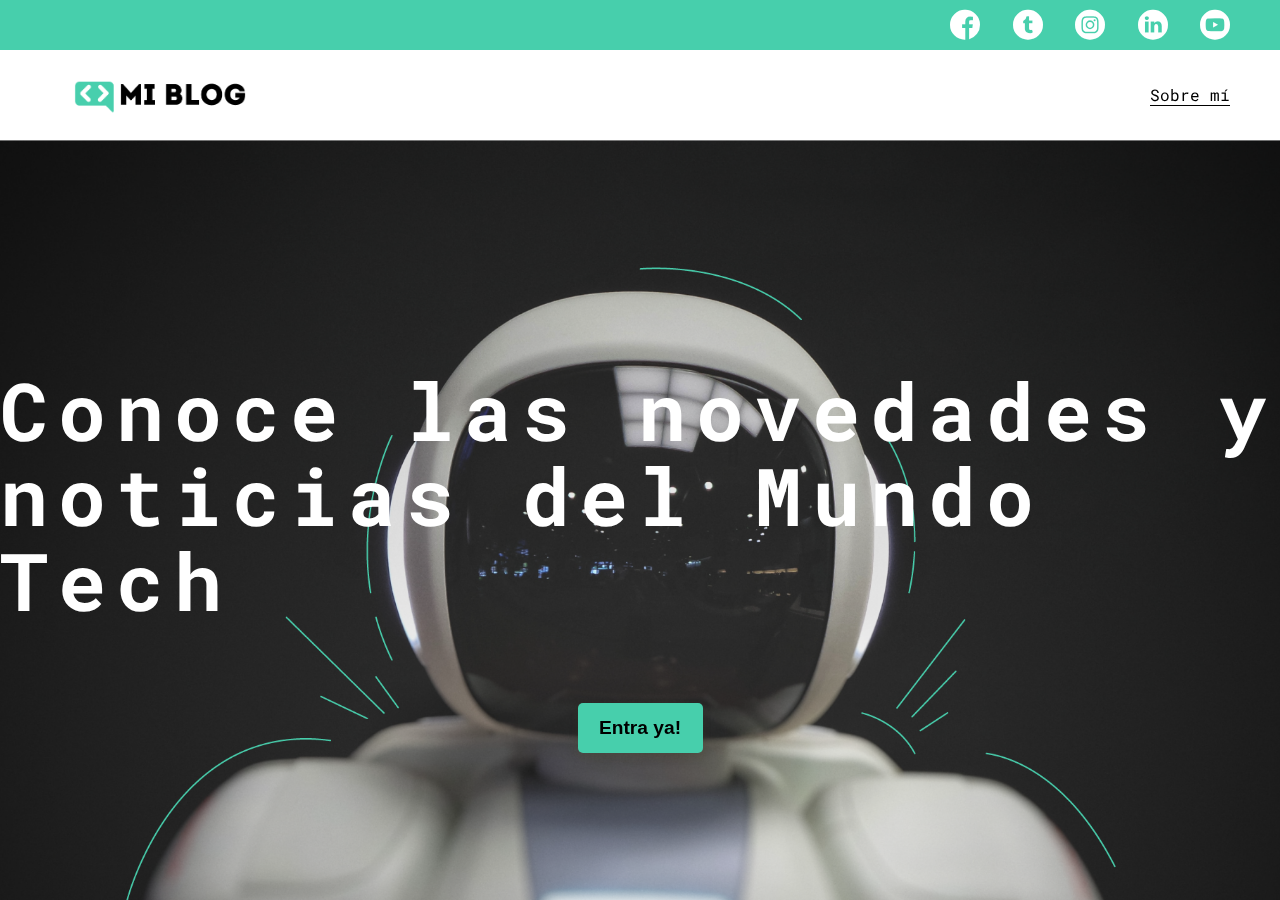
<file: index.html>
<!DOCTYPE html>
<html lang="en">
<head>
    <meta charset="UTF-8">
    <meta name="viewport" content="width=device-width, initial-scale=1.0">
    <title>Mi blog</title>
    <link rel="stylesheet" href="./css/main.css">
    <link rel="stylesheet" href="./assets/font/flaticon.css">
    <link rel="preconnect" href="https://fonts.googleapis.com">
<link rel="preconnect" href="https://fonts.gstatic.com" crossorigin>
<link href="https://fonts.googleapis.com/css2?family=Roboto+Mono:wght@400;500;700&family=Roboto+Slab:wght@400;500;700;900&family=Roboto:wght@400;700&display=swap" rel="stylesheet">
<link rel="stylesheet" href="./css/media-queries.css">
</head>
<body class="home-body">
    <header>
        <section class="header-icons-container">
            <div class="icons">
                <a href="/"><span class="flaticon-001-facebook"></span></a>
                <a href="/"><span class="flaticon-002-twitter"></span></a>
                <a href="/"><span class="flaticon-011-instagram"></span></a>
                <a href="/"><span class="flaticon-010-linkedin"></span></a>
                <a href="/"><span class="flaticon-008-youtube"></span></a>
            </div>
        </section>
        <nav>
            <section class="nav-logo-container">
                <a href="/"><img src="./assets/img/Logo-negro.png" alt="Logo de mi blog"></a>
            </section>
            <section class="profile-link">
                <a href="perfil.html">Sobre mí</a>
            </section>
        </nav>
    </header>
    <main>
        <div class="main-container">
            <p>Conoce las novedades y <br> noticias del Mundo Tech</p>
            <button>
                <a href="./blog.html">Entra ya!</a>
            </button>
        </div>
    </main>
</body>
</html>
</file>
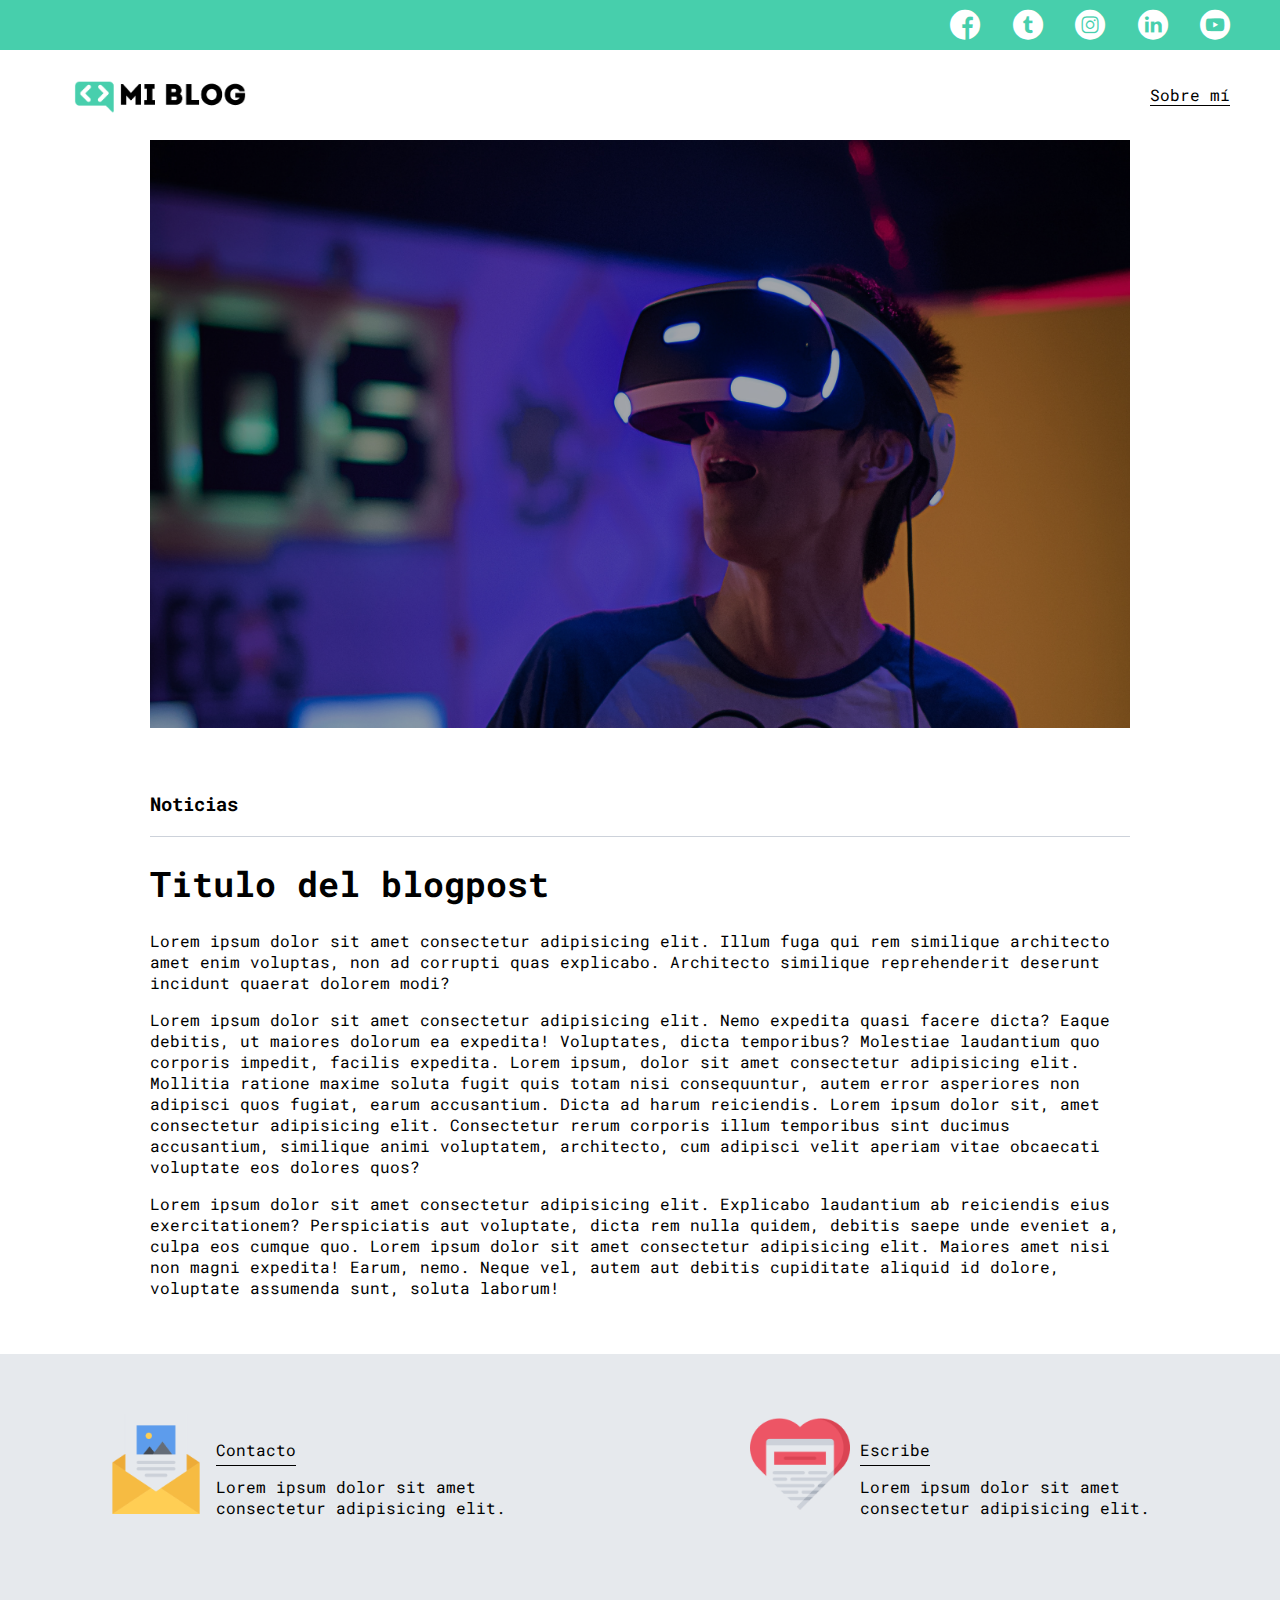
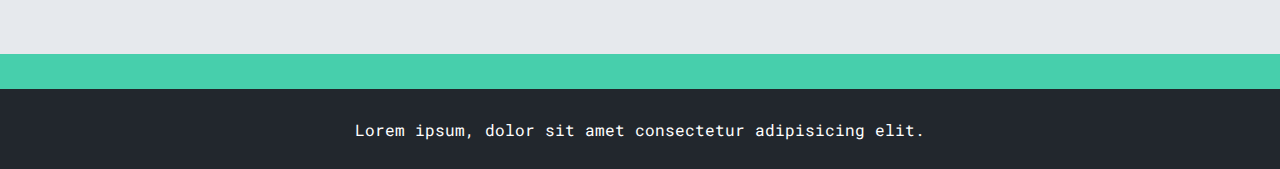
<file: blog.html>
<!DOCTYPE html>
<html lang="en">
<head>
    <meta charset="UTF-8">
    <meta name="viewport" content="width=device-width, initial-scale=1.0">
    <title>Blogs</title>
    <link rel="stylesheet" href="./css/main.css">
    <link rel="stylesheet" href="./assets/font/flaticon.css">
    <link rel="preconnect" href="https://fonts.googleapis.com">
<link rel="preconnect" href="https://fonts.gstatic.com" crossorigin>
<link href="https://fonts.googleapis.com/css2?family=Roboto+Mono:wght@400;500;700&family=Roboto+Slab:wght@400;500;700;900&family=Roboto:wght@400;700&display=swap" rel="stylesheet">
<link rel="stylesheet" href="./css/media-queries.css">
</head>
<body>
    <header>
        <section class="header-icons-container">
            <div class="icons">
                <a href="/"><span class="flaticon-001-facebook"></span></a>
                <a href="/"><span class="flaticon-002-twitter"></span></a>
                <a href="/"><span class="flaticon-011-instagram"></span></a>
                <a href="/"><span class="flaticon-010-linkedin"></span></a>
                <a href="/"><span class="flaticon-008-youtube"></span></a>
            </div>
        </section>
        <nav>
            <section class="nav-logo-container">
                <a href="/"><img src="./assets/img/Logo-negro.png" alt="Logo de mi blog"></a>
            </section>
            <section class="profile-link">
                <a href="perfil.html">Sobre mí</a>
            </section>
        </nav>
    </header>
    <main>
        <section class="grid-container blogpost-img-container">
            <img src="./assets/img/post-1.png" alt="">
        </section>
        <section class="blogpost-main-container">
            <div class="grid-container">
                <h3>Noticias</h3>
                <article>
                    <h1>Titulo del blogpost</h1>
                    <p>Lorem ipsum dolor sit amet consectetur adipisicing elit. Illum fuga qui rem similique architecto amet enim voluptas, non ad corrupti quas explicabo. Architecto similique reprehenderit deserunt incidunt quaerat dolorem modi?</p>
                    <p>Lorem ipsum dolor sit amet consectetur adipisicing elit. Nemo expedita quasi facere dicta? Eaque debitis, ut maiores dolorum ea expedita! Voluptates, dicta temporibus? Molestiae laudantium quo corporis impedit, facilis expedita. Lorem ipsum, dolor sit amet consectetur adipisicing elit. Mollitia ratione maxime soluta fugit quis totam nisi consequuntur, autem error asperiores non adipisci quos fugiat, earum accusantium. Dicta ad harum reiciendis. Lorem ipsum dolor sit, amet consectetur adipisicing elit. Consectetur rerum corporis illum temporibus sint ducimus accusantium, similique animi voluptatem, architecto, cum adipisci velit aperiam vitae obcaecati voluptate eos dolores quos?</p>
                    <p>Lorem ipsum dolor sit amet consectetur adipisicing elit. Explicabo laudantium ab reiciendis eius exercitationem? Perspiciatis aut voluptate, dicta rem nulla quidem, debitis saepe unde eveniet a, culpa eos cumque quo. Lorem ipsum dolor sit amet consectetur adipisicing elit. Maiores amet nisi non magni expedita! Earum, nemo. Neque vel, autem aut debitis cupiditate aliquid id dolore, voluptate assumenda sunt, soluta laborum!</p>
                </article>
            </div>
        </section>
        <section class="contact-main-container">
            <div>
                <img src="./assets/img/013-newsletter.png" alt="">
                <div class="contact-left">
                    <a href="">Contacto</a>
                    <p>Lorem ipsum dolor sit amet consectetur adipisicing elit.</p>
                </div>
            </div>
            <div>
                <img src="./assets/img/006-like.png" alt="">
                <div class="contact-right">
                    <a href="">Escribe</a>
                    <p>Lorem ipsum dolor sit amet consectetur adipisicing elit.</p>
                </div>
            </div>
        </section>
    </main>
    <footer>
        <p>Lorem ipsum, dolor sit amet consectetur adipisicing elit.</p>
    </footer>
</body>
</html>
</file>
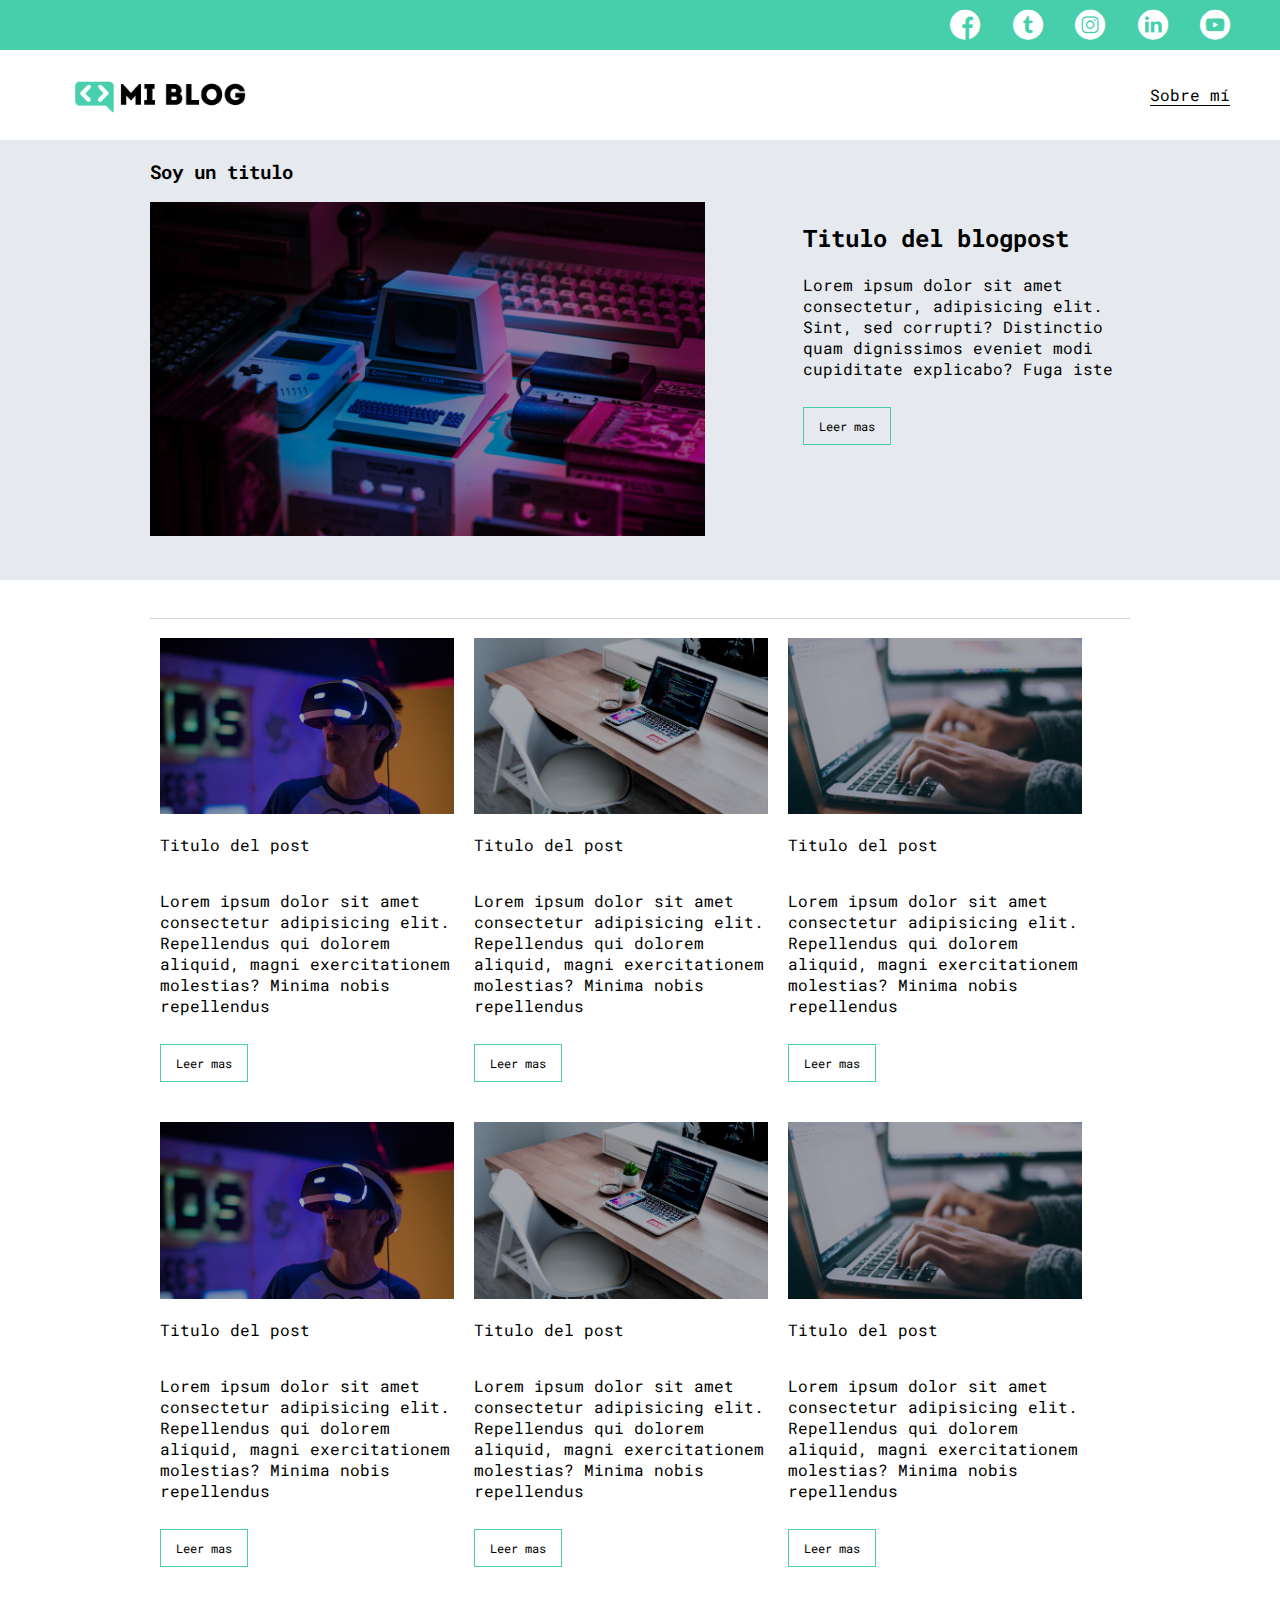
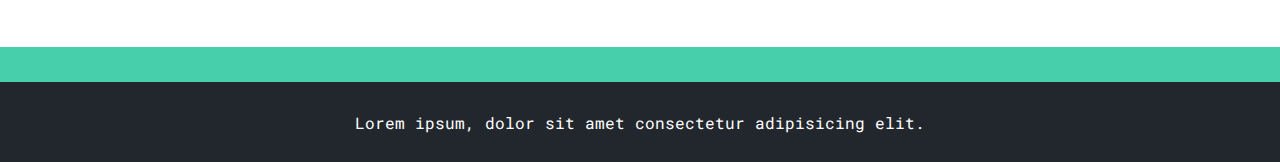
<file: blogs.html>
<!DOCTYPE html>
<html lang="en">
<head>
    <meta charset="UTF-8">
    <meta name="viewport" content="width=device-width, initial-scale=1.0">
    <title>Blogs</title>
    <link rel="stylesheet" href="./css/main.css">
    <link rel="stylesheet" href="./assets/font/flaticon.css">
    <link rel="preconnect" href="https://fonts.googleapis.com">
<link rel="preconnect" href="https://fonts.gstatic.com" crossorigin>
<link href="https://fonts.googleapis.com/css2?family=Roboto+Mono:wght@400;500;700&family=Roboto+Slab:wght@400;500;700;900&family=Roboto:wght@400;700&display=swap" rel="stylesheet">
<link rel="stylesheet" href="./css/media-queries.css">
</head>
<body>
    <header>
        <section class="header-icons-container">
            <div class="icons">
                <a href="/"><span class="flaticon-001-facebook"></span></a>
                <a href="/"><span class="flaticon-002-twitter"></span></a>
                <a href="/"><span class="flaticon-011-instagram"></span></a>
                <a href="/"><span class="flaticon-010-linkedin"></span></a>
                <a href="/"><span class="flaticon-008-youtube"></span></a>
            </div>
        </section>
        <nav>
            <section class="nav-logo-container">
                <a href="/"><img src="./assets/img/Logo-negro.png" alt="Logo de mi blog"></a>
            </section>
            <section class="profile-link">
                <a href="perfil.html">Sobre mí</a>
            </section>
        </nav>
    </header>
    <main class="blogs-main">
        <section class="blogs-news-container">
            <div class="grid-container blogs-main-new">
                <h3>Soy un titulo</h3>
                <div class="blogs-news-img-container">
                    <img src="./assets/img/main-news-img.png" alt="">
                </div>
                <div class="blogs-news-info-container">
                    <h2>Titulo del blogpost</h2>
                    <p>Lorem ipsum dolor sit amet consectetur, adipisicing elit. Sint, sed corrupti? Distinctio quam dignissimos eveniet modi cupiditate explicabo? Fuga iste</p>
                    <a href="" class="blogs-button">Leer mas</a>
                </div>
            </div>
        </section>
        <section class="blogs-posts-container">
            <div class="grid-container">
                <h3></h3>
                <article class="post-container">
                    <img src="./assets/img/post-1.png" alt="">
                    <p>Titulo del post</p>
                    <p>Lorem ipsum dolor sit amet consectetur adipisicing elit. Repellendus qui dolorem aliquid, magni exercitationem molestias? Minima nobis repellendus</p>
                    <a href="./blog.html" class="blogs-button">Leer mas</a>
                </article >
                <article class="post-container">
                    <img src="./assets/img/post-2.png" alt="">
                    <p>Titulo del post</p>
                    <p>Lorem ipsum dolor sit amet consectetur adipisicing elit. Repellendus qui dolorem aliquid, magni exercitationem molestias? Minima nobis repellendus</p>
                    <a href="./blog.html" class="blogs-button">Leer mas</a>
                </article >
                <article class="post-container">
                    <img src="./assets/img/post-3.png" alt="">
                    <p>Titulo del post</p>
                    <p>Lorem ipsum dolor sit amet consectetur adipisicing elit. Repellendus qui dolorem aliquid, magni exercitationem molestias? Minima nobis repellendus</p>
                    <a href="./blog.html" class="blogs-button">Leer mas</a>
                </article >
                <article class="post-container">
                    <img src="./assets/img/post-1.png" alt="">
                    <p>Titulo del post</p>
                    <p>Lorem ipsum dolor sit amet consectetur adipisicing elit. Repellendus qui dolorem aliquid, magni exercitationem molestias? Minima nobis repellendus</p>
                    <a href="./blog.html" class="blogs-button">Leer mas</a>
                </article >
                <article class="post-container">
                    <img src="./assets/img/post-2.png" alt="">
                    <p>Titulo del post</p>
                    <p>Lorem ipsum dolor sit amet consectetur adipisicing elit. Repellendus qui dolorem aliquid, magni exercitationem molestias? Minima nobis repellendus</p>
                    <a href="./blog.html" class="blogs-button">Leer mas</a>
                </article >
                <article class="post-container">
                    <img src="./assets/img/post-3.png" alt="">
                    <p>Titulo del post</p>
                    <p>Lorem ipsum dolor sit amet consectetur adipisicing elit. Repellendus qui dolorem aliquid, magni exercitationem molestias? Minima nobis repellendus</p>
                    <a href="./blog.html" class="blogs-button">Leer mas</a>
                </article >
            </div>
        </section>
    </main>
    <footer>
        <p>Lorem ipsum, dolor sit amet consectetur adipisicing elit.</p>
    </footer>
</body>
</html>
</file>
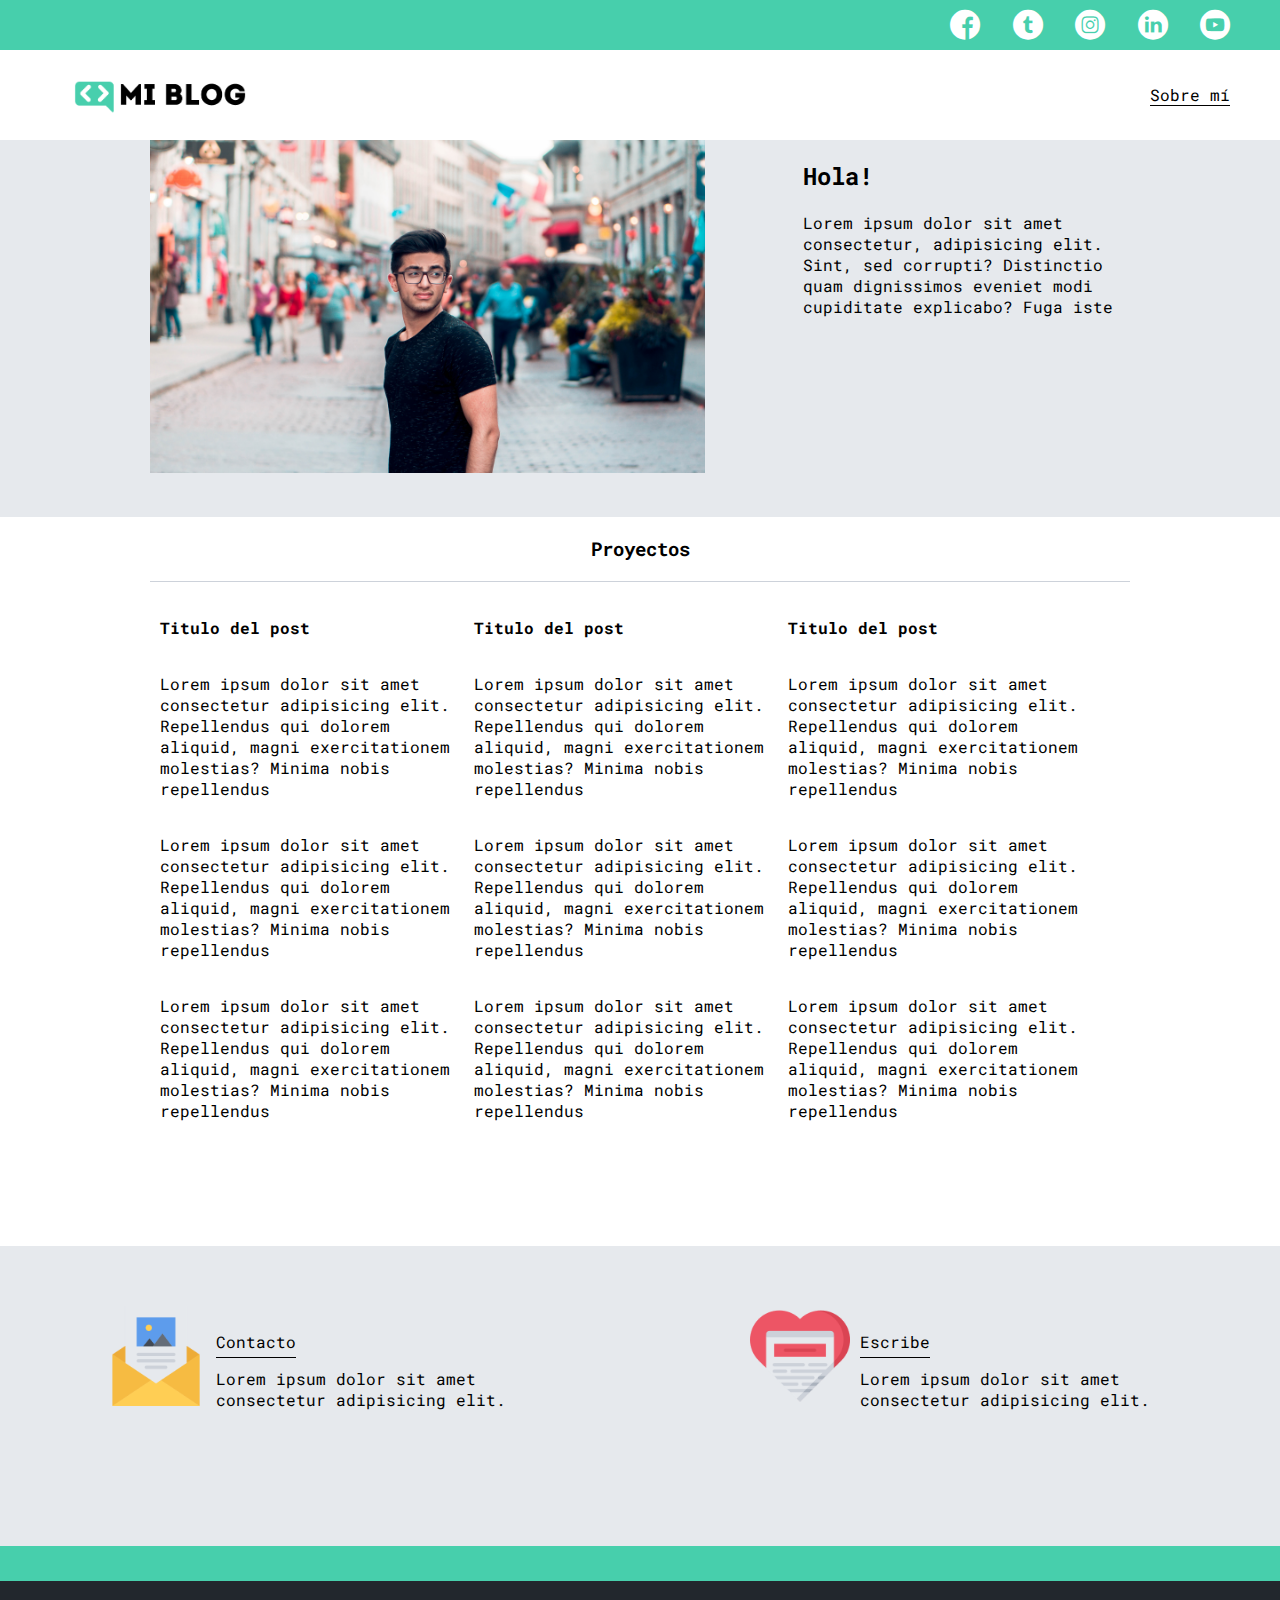
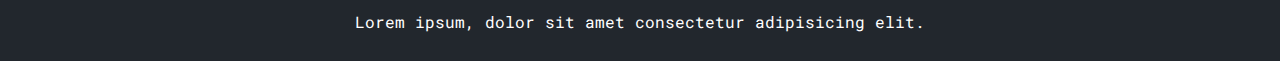
<file: perfil.html>
<!DOCTYPE html>
<html lang="en">
<head>
    <meta charset="UTF-8">
    <meta name="viewport" content="width=device-width, initial-scale=1.0">
    <title>Blogs</title>
    <link rel="stylesheet" href="./css/main.css">
    <link rel="stylesheet" href="./assets/font/flaticon.css">
    <link rel="preconnect" href="https://fonts.googleapis.com">
<link rel="preconnect" href="https://fonts.gstatic.com" crossorigin>
<link href="https://fonts.googleapis.com/css2?family=Roboto+Mono:wght@400;500;700&family=Roboto+Slab:wght@400;500;700;900&family=Roboto:wght@400;700&display=swap" rel="stylesheet">
<link rel="stylesheet" href="./css/media-queries.css">
</head>
<body>
    <header>
        <section class="header-icons-container">
            <div class="icons">
                <a href="/"><span class="flaticon-001-facebook"></span></a>
                <a href="/"><span class="flaticon-002-twitter"></span></a>
                <a href="/"><span class="flaticon-011-instagram"></span></a>
                <a href="/"><span class="flaticon-010-linkedin"></span></a>
                <a href="/"><span class="flaticon-008-youtube"></span></a>
            </div>
        </section>
        <nav>
            <section class="nav-logo-container">
                <a href="/"><img src="./assets/img/Logo-negro.png" alt="Logo de mi blog"></a>
            </section>
            <section class="profile-link">
                <a href="perfil.html">Sobre mí</a>
            </section>
        </nav>
    </header>
    <main>
        <section class="blogs-news-container">
            <div class="grid-container blogs-main-new">
                <div class="blogs-news-img-container">
                    <img src="./assets/img/profile-pic.jpg" alt="">
                </div>
                <div class="blogs-news-info-container">
                    <h2>Hola!</h2>
                    <p>Lorem ipsum dolor sit amet consectetur, adipisicing elit. Sint, sed corrupti? Distinctio quam dignissimos eveniet modi cupiditate explicabo? Fuga iste</p>
                </div>
            </div>
        </section>
        <section class="blogs-posts-container">
            <div class="grid-container">
                <a href="./blogs.html"><h3>Proyectos</h3></a>
                <article class="post-container">
                    <p><b>Titulo del post</b></p>
                    <p>Lorem ipsum dolor sit amet consectetur adipisicing elit. Repellendus qui dolorem aliquid, magni exercitationem molestias? Minima nobis repellendus</p>
                    <p>Lorem ipsum dolor sit amet consectetur adipisicing elit. Repellendus qui dolorem aliquid, magni exercitationem molestias? Minima nobis repellendus</p>
                    <p>Lorem ipsum dolor sit amet consectetur adipisicing elit. Repellendus qui dolorem aliquid, magni exercitationem molestias? Minima nobis repellendus</p>
                </article >
                <article class="post-container">
                    <p><b>Titulo del post</b></p>
                    <p>Lorem ipsum dolor sit amet consectetur adipisicing elit. Repellendus qui dolorem aliquid, magni exercitationem molestias? Minima nobis repellendus</p>
                    <p>Lorem ipsum dolor sit amet consectetur adipisicing elit. Repellendus qui dolorem aliquid, magni exercitationem molestias? Minima nobis repellendus</p>
                    <p>Lorem ipsum dolor sit amet consectetur adipisicing elit. Repellendus qui dolorem aliquid, magni exercitationem molestias? Minima nobis repellendus</p>
                </article >
                <article class="post-container">
                    <p><b>Titulo del post</b></p>
                    <p>Lorem ipsum dolor sit amet consectetur adipisicing elit. Repellendus qui dolorem aliquid, magni exercitationem molestias? Minima nobis repellendus</p>
                    <p>Lorem ipsum dolor sit amet consectetur adipisicing elit. Repellendus qui dolorem aliquid, magni exercitationem molestias? Minima nobis repellendus</p>
                    <p>Lorem ipsum dolor sit amet consectetur adipisicing elit. Repellendus qui dolorem aliquid, magni exercitationem molestias? Minima nobis repellendus</p>
                </article >
            </div>
        </section>
        <section class="contact-main-container">
            <div>
                <img src="./assets/img/013-newsletter.png" alt="">
                <div class="contact-left">
                    <a href="">Contacto</a>
                    <p>Lorem ipsum dolor sit amet consectetur adipisicing elit.</p>
                </div>
            </div>
            <div>
                <img src="./assets/img/006-like.png" alt="">
                <div class="contact-right">
                    <a href="">Escribe</a>
                    <p>Lorem ipsum dolor sit amet consectetur adipisicing elit.</p>
                </div>
            </div>
        </section>
    </main>
    <footer>
        <p>Lorem ipsum, dolor sit amet consectetur adipisicing elit.</p>
    </footer>
</body>
</html>
</file>
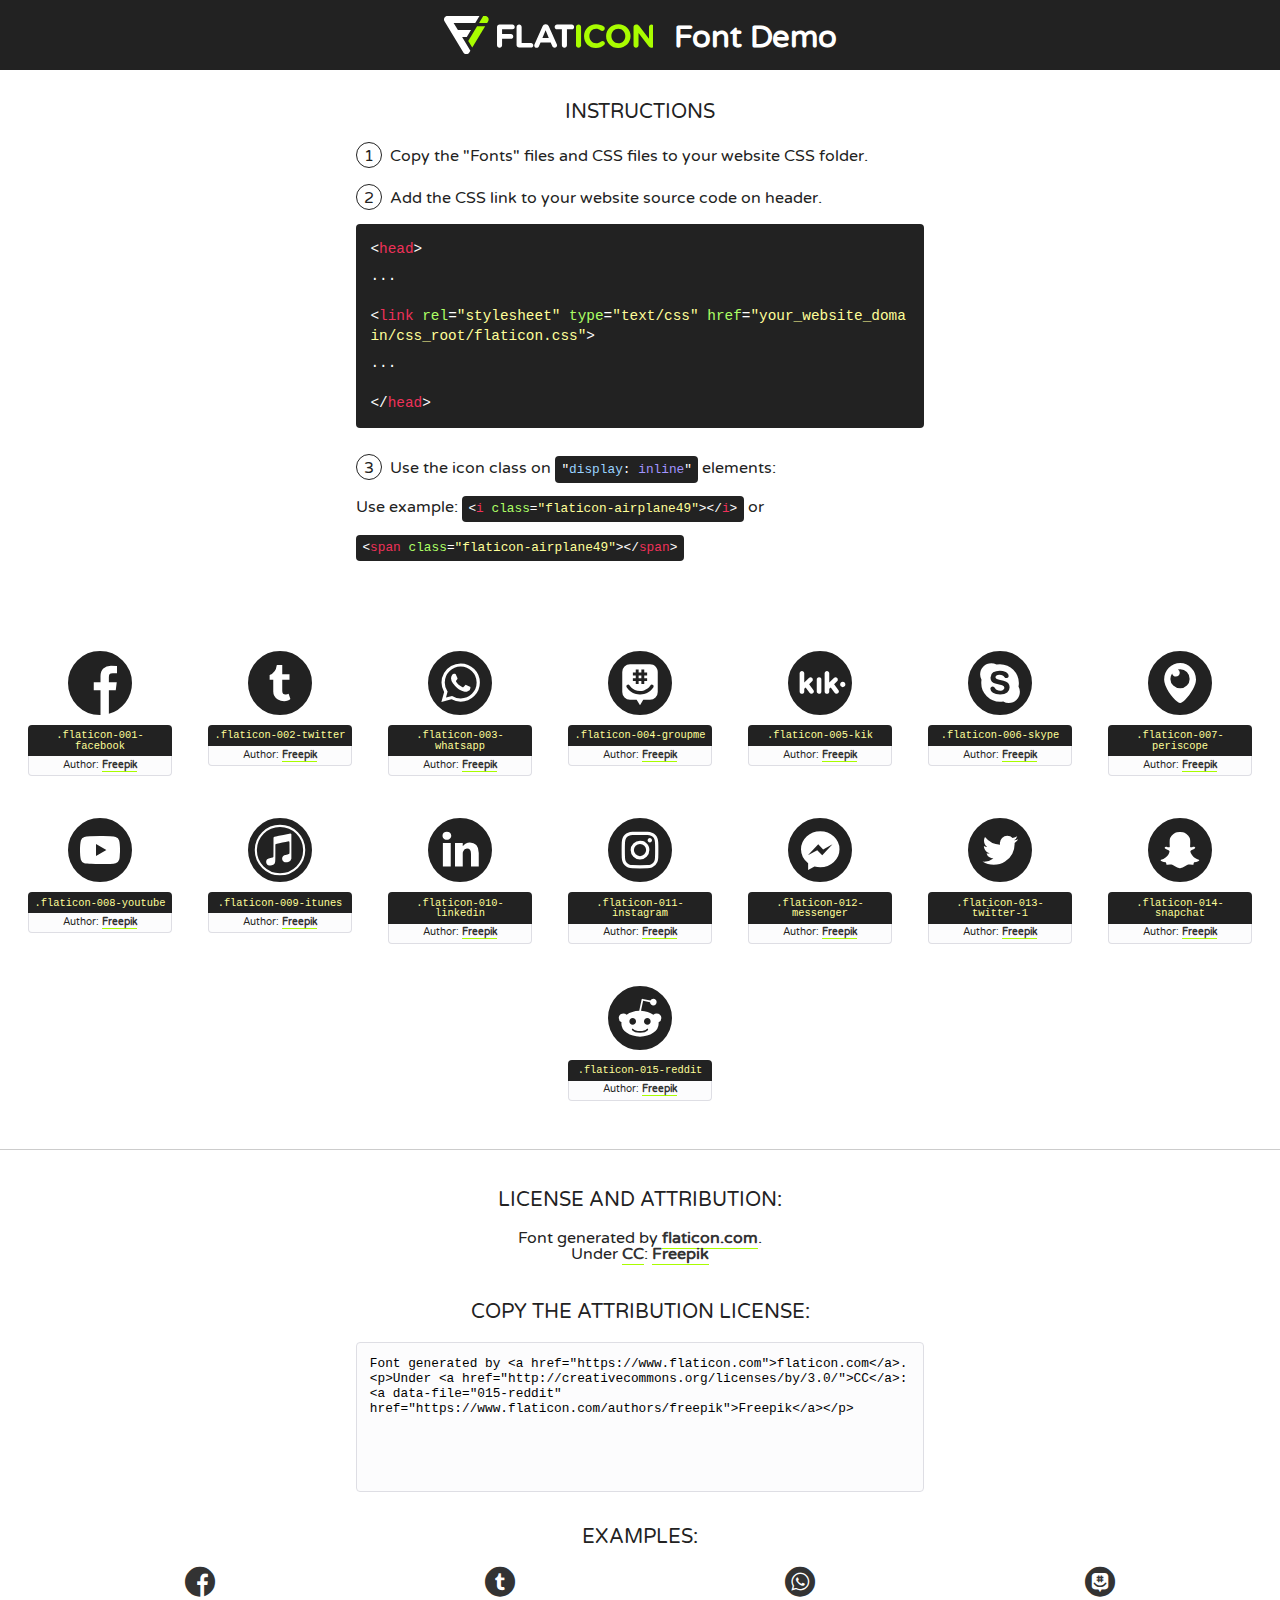
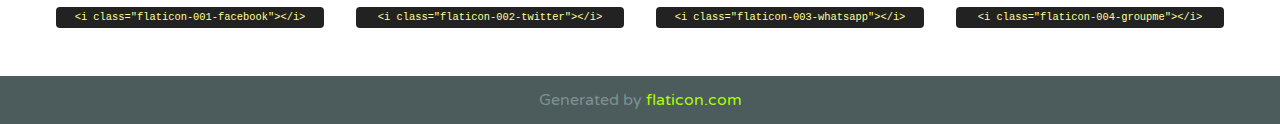
<file: assets/font/flaticon.html>
<!DOCTYPE html>
<!--
  Flaticon icon font: Flaticon
  Creation date: 20/12/2018 09:27
-->
<html>
<!DOCTYPE html>
<html>

<head>
    <title>Flaticon WebFont</title>
    <link href="http://fonts.googleapis.com/css?family=Varela+Round" rel="stylesheet" type="text/css" />
    <link rel="stylesheet" type="text/css" href="flaticon.css">
    <meta charset="UTF-8">
    <style>
    html, body, div, span, applet, object, iframe,
    h1, h2, h3, h4, h5, h6, p, blockquote, pre,
    a, abbr, acronym, address, big, cite, code,
    del, dfn, em, img, ins, kbd, q, s, samp,
    small, strike, strong, sub, sup, tt, var,
    b, u, i, center,
    dl, dt, dd, ol, ul, li,
    fieldset, form, label, legend,
    table, caption, tbody, tfoot, thead, tr, th, td,
    article, aside, canvas, details, embed, 
    figure, figcaption, footer, header, hgroup, 
    menu, nav, output, ruby, section, summary,
    time, mark, audio, video {
        margin: 0;
        padding: 0;
        border: 0;
        font-size: 100%;
        font: inherit;
        vertical-align: baseline;
    }
    /* HTML5 display-role reset for older browsers */
    article, aside, details, figcaption, figure, 
    footer, header, hgroup, menu, nav, section {
        display: block;
    }
    body {
        line-height: 1;
    }
    ol, ul {
        list-style: none;
    }
    blockquote, q {
        quotes: none;
    }
    blockquote:before, blockquote:after,
    q:before, q:after {
        content: '';
        content: none;
    }
    table {
        border-collapse: collapse;
        border-spacing: 0;
    }
    body {
        font-family: 'Varela Round', Helvetica, Arial, sans-serif;
        font-size: 16px;
        color: #222;
    }
    a {
        color: #333;
        border-bottom: 1px solid #a9fd00;
        font-weight: bold;
        text-decoration: none;
    }
    * {
        -moz-box-sizing: border-box;
        -webkit-box-sizing: border-box;
        box-sizing: border-box;
        margin: 0;
        padding: 0;
    }
    [class^="flaticon-"]:before, [class*=" flaticon-"]:before, [class^="flaticon-"]:after, [class*=" flaticon-"]:after {
        font-family: Flaticon;
        font-size: 30px;
        font-style: normal;
        margin-left: 20px;
        color: #333;
    }
    .wrapper {
        max-width: 600px;
        margin: auto;
        padding: 0 1em;
    }
    .title {
        font-size: 1.25em;
        text-align: center;
        margin-bottom: 1em;
        text-transform: uppercase;
    }
    header {
        text-align: center;
        background-color: #222;
        color: #fff;
        padding: 1em;
    }
    header .logo {
        width: 210px;
        height: 38px;
        display: inline-block;
        vertical-align: middle;
        margin-right: 1em;
        border: none;
    }
    header strong {
        font-size: 1.95em;
        font-weight: bold;
        vertical-align: middle;
        margin-top: 5px;
        display: inline-block;
    }
    .demo {
        margin: 2em auto;
        line-height: 1.25em;
    }
    .demo ul li {
        margin-bottom: 1em;
    }
    .demo ul li .num {
        color: #222;
        border-radius: 20px;
        display: inline-block;
        width: 26px;
        padding: 3px;
        height: 26px;
        text-align: center;
        margin-right: 0.5em;
        border: 1px solid #222;
    }
    .demo ul li code {
        background-color: #222;
        border-radius: 4px;
        padding: 0.25em 0.5em;
        display: inline-block;
        color: #fff;
        font-family: Consolas,Monaco,Lucida Console,Liberation Mono,DejaVu Sans Mono,Bitstream Vera Sans Mono,Courier New, monospace;
        font-weight: lighter;
        margin-top: 1em;
        font-size: 0.8em;
        word-break: break-all;
    }
    .demo ul li code.big {
        padding: 1em;
        font-size: 0.9em;
    }
    .demo ul li code .red {
        color: #EF3159;
    }
    .demo ul li code .green {
        color: #ACFF65;
    }
    .demo ul li code .yellow {
        color: #FFFF99;
    }
    .demo ul li code .blue {
        color: #99D3FF;
    }
    .demo ul li code .purple {
        color: #A295FF;
    }
    .demo ul li code .dots {
        margin-top: 0.5em;
        display: block;
    }
    #glyphs {
        border-bottom: 1px solid #ccc;
        padding: 2em 0;
        text-align: center;
    }
    .glyph {
        display: inline-block;
        width: 9em;
        margin: 1em;
        text-align: center;
        vertical-align: top;
        background: #FFF;
    }
    .glyph .glyph-icon {
        padding: 10px;
        display: block;
        font-family:"Flaticon";
        font-size: 64px;
        line-height: 1;
    }
    .glyph .glyph-icon:before {
        font-size: 64px;
        color: #222;
        margin-left: 0;
    }
    .class-name {
        font-size: 0.65em;
        background-color: #222;
        color: #fff;
        border-radius: 4px 4px 0 0;
        padding: 0.5em;
        color: #FFFF99;
        font-family: Consolas,Monaco,Lucida Console,Liberation Mono,DejaVu Sans Mono,Bitstream Vera Sans Mono,Courier New, monospace;
    }
    .author-name {
        font-size: 0.6em;
        background-color: #fcfcfd;
        border: 1px solid #DEDEE4;
        border-top: 0;
        border-radius: 0 0 4px 4px;
        padding: 0.5em;
    }
    .class-name:last-child {
        font-size: 10px;
        color:#888;
    }
    .class-name:last-child a {
        font-size: 10px;
        color:#555;
    }
    .class-name:last-child a:hover {
        color:#a9fd00;
    }
    .glyph > input {
        display: block;
        width: 100px;
        margin: 5px auto;
        text-align: center;
        font-size: 12px;
        cursor: text;
    }
    .glyph > input.icon-input {
        font-family:"Flaticon";
        font-size: 16px;
        margin-bottom: 10px;
    }
    .attribution .title {
        margin-top: 2em;
    }
    .attribution textarea {
        background-color: #fcfcfd;
        padding: 1em;
        border: none;
        box-shadow: none;
        border: 1px solid #DEDEE4;
        border-radius: 4px;
        resize: none;
        width: 100%;
        height: 150px;
        font-size: 0.8em;
        font-family: Consolas,Monaco,Lucida Console,Liberation Mono,DejaVu Sans Mono,Bitstream Vera Sans Mono,Courier New, monospace;
        -webkit-appearance: none;
    }
    .iconsuse {
        margin: 2em auto;
        text-align: center;
        max-width: 1200px;
    }
    .iconsuse:after {
        content: '';
        display: table;
        clear: both;
    }
    .iconsuse .image {
        float: left;
        width: 25%;
        padding: 0 1em;
    }
    .iconsuse .image p {
        margin-bottom: 1em;
    }
    .iconsuse .image span {
        display: block;
        font-size: 0.65em;
        background-color: #222;
        color: #fff;
        border-radius: 4px;
        padding: 0.5em;
        color: #FFFF99;
        margin-top: 1em;
        font-family: Consolas,Monaco,Lucida Console,Liberation Mono,DejaVu Sans Mono,Bitstream Vera Sans Mono,Courier New, monospace;
    }
    #footer {
        text-align: center;
        background-color: #4C5B5C;
        color: #7c9192;
        padding: 1em;
    }
    #footer a {
        border: none;
        color: #a9fd00;
        font-weight: normal;
    }
    @media (max-width: 960px) {
        .iconsuse .image {
            width: 50%;
        }
    }
    @media (max-width: 560px) {
        .iconsuse .image {
            width: 100%;
        }
    }
    </style>
</head>

<body class="characters-off">

    <header>
        <a href="https://www.flaticon.com" target="_blank" class="logo">
            <svg version="1.1" xmlns="http://www.w3.org/2000/svg" xmlns:xlink="http://www.w3.org/1999/xlink" xmlns:a="http://ns.adobe.com/AdobeSVGViewerExtensions/3.0/" viewBox="0 0 560.875 102.036" enable-background="new 0 0 560.875 102.036" xml:space="preserve">
                <defs>
                </defs>
                <g>
                    <g class="letters">
                        <path fill="#ffffff" d="M141.596,29.675c0-3.777,2.985-6.767,6.764-6.767h34.438c3.426,0,6.15,2.728,6.15,6.15
                        c0,3.43-2.724,6.149-6.15,6.149h-27.674v13.091h23.719c3.429,0,6.151,2.724,6.151,6.15c0,3.43-2.723,6.149-6.151,6.149h-23.719
                        v17.574c0,3.773-2.986,6.761-6.764,6.761c-3.779,0-6.764-2.989-6.764-6.761V29.675z"></path>
                        <path fill="#ffffff" d="M193.844,29.149c0-3.781,2.985-6.767,6.764-6.767c3.776,0,6.763,2.985,6.763,6.767v42.957h25.039
                        c3.426,0,6.149,2.726,6.149,6.153c0,3.425-2.723,6.15-6.149,6.15h-31.802c-3.779,0-6.764-2.986-6.764-6.768V29.149z"></path>
                        <path fill="#ffffff" d="M241.891,75.71l21.438-48.407c1.492-3.341,4.215-5.357,7.906-5.357h0.792
                        c3.686,0,6.323,2.017,7.815,5.357l21.439,48.407c0.436,0.967,0.701,1.845,0.701,2.723c0,3.602-2.809,6.501-6.414,6.501
                        c-3.161,0-5.269-1.845-6.499-4.655l-4.132-9.661h-27.059l-4.301,10.102c-1.144,2.631-3.426,4.214-6.237,4.214
                        c-3.517,0-6.24-2.81-6.24-6.325C241.1,77.64,241.451,76.677,241.891,75.71z M279.932,58.666l-8.521-20.297l-8.526,20.297H279.932
                        z"></path>
                        <path fill="#ffffff" d="M314.864,35.387H301.86c-3.429,0-6.239-2.813-6.239-6.238c0-3.429,2.811-6.24,6.239-6.24h39.533
                        c3.426,0,6.237,2.811,6.237,6.24c0,3.425-2.811,6.238-6.237,6.238h-13.001v42.785c0,3.773-2.99,6.761-6.764,6.761
                        c-3.779,0-6.764-2.989-6.764-6.761V35.387z"></path>
                        <path fill="#A9FD00" d="M352.615,29.149c0-3.781,2.985-6.767,6.767-6.767c3.774,0,6.761,2.985,6.761,6.767v49.024
                        c0,3.773-2.987,6.761-6.761,6.761c-3.781,0-6.767-2.989-6.767-6.761V29.149z"></path>
                        <path fill="#A9FD00" d="M374.132,53.836v-0.179c0-17.481,13.178-31.801,32.065-31.801c9.22,0,15.459,2.458,20.557,6.238
                        c1.402,1.054,2.637,2.985,2.637,5.357c0,3.692-2.985,6.59-6.681,6.59c-1.845,0-3.071-0.702-4.044-1.319
                        c-3.776-2.813-7.729-4.393-12.562-4.393c-10.364,0-17.831,8.611-17.831,19.154v0.173c0,10.542,7.291,19.329,17.831,19.329
                        c5.715,0,9.492-1.756,13.359-4.834c1.049-0.874,2.458-1.491,4.039-1.491c3.429,0,6.325,2.813,6.325,6.236
                        c0,2.106-1.056,3.78-2.282,4.834c-5.539,4.834-12.036,7.733-21.878,7.733C387.572,85.464,374.132,71.493,374.132,53.836z"></path>
                        <path fill="#A9FD00" d="M433.009,53.836v-0.179c0-17.481,13.79-31.801,32.766-31.801c18.981,0,32.592,14.143,32.592,31.628v0.173
                        c0,17.483-13.785,31.807-32.769,31.807C446.625,85.464,433.009,71.32,433.009,53.836z M484.224,53.836v-0.179
                        c0-10.539-7.725-19.326-18.626-19.326c-10.893,0-18.449,8.611-18.449,19.154v0.173c0,10.542,7.73,19.329,18.626,19.329
                        C476.676,72.986,484.224,64.378,484.224,53.836z"></path>
                        <path fill="#A9FD00" d="M506.233,29.321c0-3.774,2.99-6.763,6.767-6.763h1.401c3.252,0,5.183,1.583,7.029,3.953l26.093,34.265
                        V29.059c0-3.692,2.99-6.677,6.681-6.677c3.683,0,6.671,2.985,6.671,6.677v48.934c0,3.78-2.987,6.765-6.764,6.765h-0.436
                        c-3.257,0-5.188-1.581-7.034-3.953l-27.056-35.492v32.944c0,3.687-2.985,6.676-6.678,6.676c-3.683,0-6.673-2.989-6.673-6.676
                        V29.321z"></path>
                    </g>
                    <g class="insignia">
                        <path fill="#ffffff" d="M48.372,56.137h12.517l11.156-18.537H37.186L25.688,18.539h57.825L94.668,0H9.271
                        C5.925,0,2.842,1.801,1.198,4.716c-1.644,2.907-1.593,6.482,0.134,9.343l50.38,83.501c1.678,2.781,4.689,4.476,7.938,4.476
                        c3.246,0,6.257-1.695,7.935-4.476l2.898-4.804L48.372,56.137z"></path>
                        <g class="i">
                            <path fill="#A9FD00" d="M93.575,18.539h0.031v0.004l21.652,0.004l2.705-4.488c1.727-2.861,1.778-6.436,0.133-9.343
                            C116.454,1.801,113.371,0,110.026,0h-5.294L93.575,18.539z"></path>
                            <polygon fill="#A9FD00" points="88.291,27.356 64.725,66.486 75.519,84.404 109.942,27.356"></polygon>
                        </g>
                    </g>
                </g>
            </svg>
        </a>
        <strong>Font Demo</strong>
    </header>


    <section class="demo wrapper">

        <p class="title">Instructions</p>

        <ul>
            <li>
                <span class="num">1</span>Copy the "Fonts" files and CSS files to your website CSS folder.
            </li>
            <li>
                <span class="num">2</span>Add the CSS link to your website source code on header.
                <code class="big">
                    &lt;<span class="red">head</span>&gt;
                    <br/><span class="dots">...</span>
                    <br/>&lt;<span class="red">link</span> <span class="green">rel</span>=<span class="yellow">"stylesheet"</span> <span class="green">type</span>=<span class="yellow">"text/css"</span> <span class="green">href</span>=<span class="yellow">"your_website_domain/css_root/flaticon.css"</span>&gt;
                    <br/><span class="dots">...</span>
                    <br/>&lt;/<span class="red">head</span>&gt;
                </code>
            </li>

            <li>
                <p>
                    <span class="num">3</span>Use the icon class on <code>"<span class="blue">display</span>:<span class="purple"> inline</span>"</code> elements:
                    <br />
                    Use example: <code>&lt;<span class="red">i</span> <span class="green">class</span>=<span class="yellow">&quot;flaticon-airplane49&quot;</span>&gt;&lt;/<span class="red">i</span>&gt;</code> or <code>&lt;<span class="red">span</span> <span class="green">class</span>=<span class="yellow">&quot;flaticon-airplane49&quot;</span>&gt;&lt;/<span class="red">span</span>&gt;</code>
            </li>
        </ul>

    </section>




   <section id="glyphs">          
    
      
        <div class="glyph"><div class="glyph-icon flaticon-001-facebook"></div>
            <div class="class-name">.flaticon-001-facebook</div>
            <div class="author-name">Author: <a data-file="001-facebook" href="https://www.flaticon.com/authors/freepik">Freepik</a> </div> 
        </div>        
        
        <div class="glyph"><div class="glyph-icon flaticon-002-twitter"></div>
            <div class="class-name">.flaticon-002-twitter</div>
            <div class="author-name">Author: <a data-file="002-twitter" href="https://www.flaticon.com/authors/freepik">Freepik</a> </div> 
        </div>        
        
        <div class="glyph"><div class="glyph-icon flaticon-003-whatsapp"></div>
            <div class="class-name">.flaticon-003-whatsapp</div>
            <div class="author-name">Author: <a data-file="003-whatsapp" href="https://www.flaticon.com/authors/freepik">Freepik</a> </div> 
        </div>        
        
        <div class="glyph"><div class="glyph-icon flaticon-004-groupme"></div>
            <div class="class-name">.flaticon-004-groupme</div>
            <div class="author-name">Author: <a data-file="004-groupme" href="https://www.flaticon.com/authors/freepik">Freepik</a> </div> 
        </div>        
        
        <div class="glyph"><div class="glyph-icon flaticon-005-kik"></div>
            <div class="class-name">.flaticon-005-kik</div>
            <div class="author-name">Author: <a data-file="005-kik" href="https://www.flaticon.com/authors/freepik">Freepik</a> </div> 
        </div>        
        
        <div class="glyph"><div class="glyph-icon flaticon-006-skype"></div>
            <div class="class-name">.flaticon-006-skype</div>
            <div class="author-name">Author: <a data-file="006-skype" href="https://www.flaticon.com/authors/freepik">Freepik</a> </div> 
        </div>        
        
        <div class="glyph"><div class="glyph-icon flaticon-007-periscope"></div>
            <div class="class-name">.flaticon-007-periscope</div>
            <div class="author-name">Author: <a data-file="007-periscope" href="https://www.flaticon.com/authors/freepik">Freepik</a> </div> 
        </div>        
        
        <div class="glyph"><div class="glyph-icon flaticon-008-youtube"></div>
            <div class="class-name">.flaticon-008-youtube</div>
            <div class="author-name">Author: <a data-file="008-youtube" href="https://www.flaticon.com/authors/freepik">Freepik</a> </div> 
        </div>        
        
        <div class="glyph"><div class="glyph-icon flaticon-009-itunes"></div>
            <div class="class-name">.flaticon-009-itunes</div>
            <div class="author-name">Author: <a data-file="009-itunes" href="https://www.flaticon.com/authors/freepik">Freepik</a> </div> 
        </div>        
        
        <div class="glyph"><div class="glyph-icon flaticon-010-linkedin"></div>
            <div class="class-name">.flaticon-010-linkedin</div>
            <div class="author-name">Author: <a data-file="010-linkedin" href="https://www.flaticon.com/authors/freepik">Freepik</a> </div> 
        </div>        
        
        <div class="glyph"><div class="glyph-icon flaticon-011-instagram"></div>
            <div class="class-name">.flaticon-011-instagram</div>
            <div class="author-name">Author: <a data-file="011-instagram" href="https://www.flaticon.com/authors/freepik">Freepik</a> </div> 
        </div>        
        
        <div class="glyph"><div class="glyph-icon flaticon-012-messenger"></div>
            <div class="class-name">.flaticon-012-messenger</div>
            <div class="author-name">Author: <a data-file="012-messenger" href="https://www.flaticon.com/authors/freepik">Freepik</a> </div> 
        </div>        
        
        <div class="glyph"><div class="glyph-icon flaticon-013-twitter-1"></div>
            <div class="class-name">.flaticon-013-twitter-1</div>
            <div class="author-name">Author: <a data-file="013-twitter-1" href="https://www.flaticon.com/authors/freepik">Freepik</a> </div> 
        </div>        
        
        <div class="glyph"><div class="glyph-icon flaticon-014-snapchat"></div>
            <div class="class-name">.flaticon-014-snapchat</div>
            <div class="author-name">Author: <a data-file="014-snapchat" href="https://www.flaticon.com/authors/freepik">Freepik</a> </div> 
        </div>        
        
        <div class="glyph"><div class="glyph-icon flaticon-015-reddit"></div>
            <div class="class-name">.flaticon-015-reddit</div>
            <div class="author-name">Author: <a data-file="015-reddit" href="https://www.flaticon.com/authors/freepik">Freepik</a> </div> 
        </div>        
        

    </section>



    <section class="attribution wrapper"   style="text-align:center;">

      <div class="title">License and attribution:</div><div class="attrDiv">Font generated by <a href="https://www.flaticon.com">flaticon.com</a>. <div><p>Under <a href="http://creativecommons.org/licenses/by/3.0/">CC</a>: <a data-file="015-reddit" href="https://www.flaticon.com/authors/freepik">Freepik</a></p>  </div>
      </div>
      <div class="title">Copy the Attribution License:</div>

    <textarea onclick="this.focus();this.select();">Font generated by &lt;a href=&quot;https://www.flaticon.com&quot;&gt;flaticon.com&lt;/a&gt;. <p>Under <a href="http://creativecommons.org/licenses/by/3.0/">CC</a>: <a data-file="015-reddit" href="https://www.flaticon.com/authors/freepik">Freepik</a></p>  
     </textarea>

    </section>

    <section class="iconsuse">

          <div class="title">Examples:</div>            
             
            <div class="image">
                <p>
                    <i class="glyph-icon flaticon-001-facebook"></i> 
                    <span>&lt;i class=&quot;flaticon-001-facebook&quot;&gt;&lt;/i&gt;</span>
                </p>
            </div>
            
            <div class="image">
                <p>
                    <i class="glyph-icon flaticon-002-twitter"></i> 
                    <span>&lt;i class=&quot;flaticon-002-twitter&quot;&gt;&lt;/i&gt;</span>
                </p>
            </div>
            
            <div class="image">
                <p>
                    <i class="glyph-icon flaticon-003-whatsapp"></i> 
                    <span>&lt;i class=&quot;flaticon-003-whatsapp&quot;&gt;&lt;/i&gt;</span>
                </p>
            </div>
            
            <div class="image">
                <p>
                    <i class="glyph-icon flaticon-004-groupme"></i> 
                    <span>&lt;i class=&quot;flaticon-004-groupme&quot;&gt;&lt;/i&gt;</span>
                </p>
            </div>
                       
        </div>
                            
    </section>

<div id="footer">
    <div>Generated by <a href="https://www.flaticon.com">flaticon.com</a>
    </div>
</div>



</body>
</html>
</file>
<file: css/main.css>
html{
    font-family: 'Roboto', sans-serif;
    font-family: 'Roboto Mono', monospace;
    font-family: 'Roboto Slab', serif;
}
body{
    font-family: 'Roboto Mono', monospace;
    margin: 0;
    padding: 0;
}
a {
    text-decoration: none;
    display: inline;
    color: black;
}
.home-body {
    position: fixed;
    top: 0;
    bottom: 0;
    left: 0;
    right: 0;
}
.grid-container {
    max-width: 980px;
    margin: auto;
}
/*Estilos del header*/
header {
    width: 100%;
    height: 140px;
    display: grid;
    grid-template-rows: 1fr 1fr;
}
header .header-icons-container{
    width: 100%;
    height: 50px;
    display: grid;
    background-color: #47cfac;
}
header .header-icons-container .icons{
    width: 300px;
    height: auto;
    display: flex;
    justify-items: flex-end;
    align-items: center;
    justify-content: space-between;
    justify-self: end;
    margin-right: 50px;
}
/*El archivo de flaticon.css maneja una dependencia de la pagina de flaticon
que nos permite generar iconos unicamente agregando al archivo html las clases
que menciona el archivo flaticon.css*/
header .icons span{
    color: white;
}
nav{
    display: grid;
    grid-template-columns: 1fr 1fr;
    height: 90px;
}
nav .nav-logo-container{
    margin-left: 50px;
}
nav .nav-logo-container img{
    width: 220px;
    margin-top: 10px;
}
nav .profile-link{
    display: flex;
    align-items: center;
    justify-content: flex-end;
    margin-right: 50px;
}
nav .profile-link a{
    color: black;
    border-bottom: 1px solid black;
}
/* Estilos del main */
.main-container{
    display: flex;
    flex-direction: column;
    align-items: center;
    justify-content: center;
    height: calc(100vh - 140px);
    background-image: url("../assets/img/Cover.png");
    background-size: cover;
    background-repeat: no-repeat;
    background-position: center;
}
.main-container p{
    font-family: 'Roboto mono', monospace;
    font-size: 5rem;
    font-weight: bold;
    color: white;
    line-height: 85px;
    letter-spacing: 10px;
}
.main-container button{
    cursor: pointer;
    padding: 0;
    width: 125px;
    height: 50px;
    background-color: #47cfac;
    box-shadow: 0px 4px 8px rgba(89, 73,30, 0.16);
    border: none;
    border-radius: 5px;
    font-size: 1.2rem;
    font-weight: bold;
    text-decoration: none;
    color: black;
}
/* Main del archivo blogs */
.blogs-main{
    display: grid;
}
.blogs-news-container{
    background-color: #e6e9ed;
    padding: 0 50px 40px;
}
.blogs-main-new {
    display: grid;
    grid-template-columns: 2fr 1fr;
    grid-template-rows: 2fr;
}
.blogs-news-img-container {
    grid-column: 1;
}
.blogs-news-img-container img {
    width: 85%;
}
.blogs-news-info-container {
    grid-column: 2;
}
.blogs-news-info-container p {
    margin-bottom: 35px;
}
.blogs-posts-container {
    padding: 0 50px 40px;
}
.blogs-posts-container h3 {
    border-bottom: 1px solid #cdd2da;
    padding-bottom: 20px;
    text-align: center;
}
.blogs-button {
    border: 1px solid #47cfac;
    padding: 10px 15px;
    font-size: 12px;
}
.blogs-posts-container .post-container {
    display: inline-block;
    padding-left: 10px;
    max-width: 30%;
    margin-bottom: 50px;
}
.blogs-posts-container .post-container p {
    margin-bottom: 35px;
}
.blogs-posts-container .post-container img {
    width: 100%;
}
/* Estilos del footer */
footer {
    width: 100%;
    height: 80px;
    background-color: #22272d;
    border-top: 35px solid #47cfac;
    text-align: center;
}
footer p {
    color: white;
    margin-top: 30px;
}
/* Main del archivo blog */
.blogpost-img-container {
    padding: 0 50px 40px;
}
.blogpost-img-container img{
    width: 100%;
}
.blogpost-main-container {
    padding: 0 50px 40px;
}
.blogpost-main-container h3 {
    border-bottom: 1px solid #cdd2da;
    padding-bottom: 20px;
}
.blogpost-main-container article h1 {
    font-size: 35px;
}
.contact-main-container {
    width: 100%;
    min-height: 250px;
    background-color: #e6e9ed;
    text-align: center;
    padding-bottom: 50px;
}
.contact-main-container div {
    display: inline-block;
    width: 49.5%;
    height: 100%;
}
.contact-main-container div a {
    border-bottom: 1px solid black;
    padding-bottom: 5px;
}
.contact-main-container .contact-left, .contact-right {
    text-align: initial;
    margin-top: 85px;
}
.contact-main-container img {
    width: 100px;
}
</file>
<file: assets/font/flaticon.css>
/*
  	Flaticon icon font: Flaticon
  	Creation date: 20/12/2018 09:27
  	*/

@font-face {
  font-family: "Flaticon";
  src: url("./Flaticon.eot");
  src: url("./Flaticon.eot?#iefix") format("embedded-opentype"),
       url("./Flaticon.woff") format("woff"),
       url("./Flaticon.ttf") format("truetype"),
       url("./Flaticon.svg#Flaticon") format("svg");
  font-weight: normal;
  font-style: normal;
}

@media screen and (-webkit-min-device-pixel-ratio:0) {
  @font-face {
    font-family: "Flaticon";
    src: url("./Flaticon.svg#Flaticon") format("svg");
  }
}

[class^="flaticon-"]:before, [class*=" flaticon-"]:before,
[class^="flaticon-"]:after, [class*=" flaticon-"]:after {   
  font-family: Flaticon;
        font-size: 30px;
font-style: normal;
margin-left: 20px;
}

.flaticon-001-facebook:before { content: "\f100"; }
.flaticon-002-twitter:before { content: "\f101"; }
.flaticon-003-whatsapp:before { content: "\f102"; }
.flaticon-004-groupme:before { content: "\f103"; }
.flaticon-005-kik:before { content: "\f104"; }
.flaticon-006-skype:before { content: "\f105"; }
.flaticon-007-periscope:before { content: "\f106"; }
.flaticon-008-youtube:before { content: "\f107"; }
.flaticon-009-itunes:before { content: "\f108"; }
.flaticon-010-linkedin:before { content: "\f109"; }
.flaticon-011-instagram:before { content: "\f10a"; }
.flaticon-012-messenger:before { content: "\f10b"; }
.flaticon-013-twitter-1:before { content: "\f10c"; }
.flaticon-014-snapchat:before { content: "\f10d"; }
.flaticon-015-reddit:before { content: "\f10e"; }
</file>
<file: css/media-queries.css>
@media (max-width: 900px) {
    .blogs-main-new {
        grid-template-columns: 1fr;
        grid-template-rows: 3fr;
    }
    .blogs-news-img-container {
        grid-row: 2;
    }
    .blogs-news-info-container {
        grid-row: 3;
        grid-column: 1;
    }
    .blogs-posts-container .post-container {
        max-width: 45%;
    }
}
@media (max-width: 600px) {
    .blogs-posts-container .post-container {
        max-width: 95%;
    }
}
</file>
